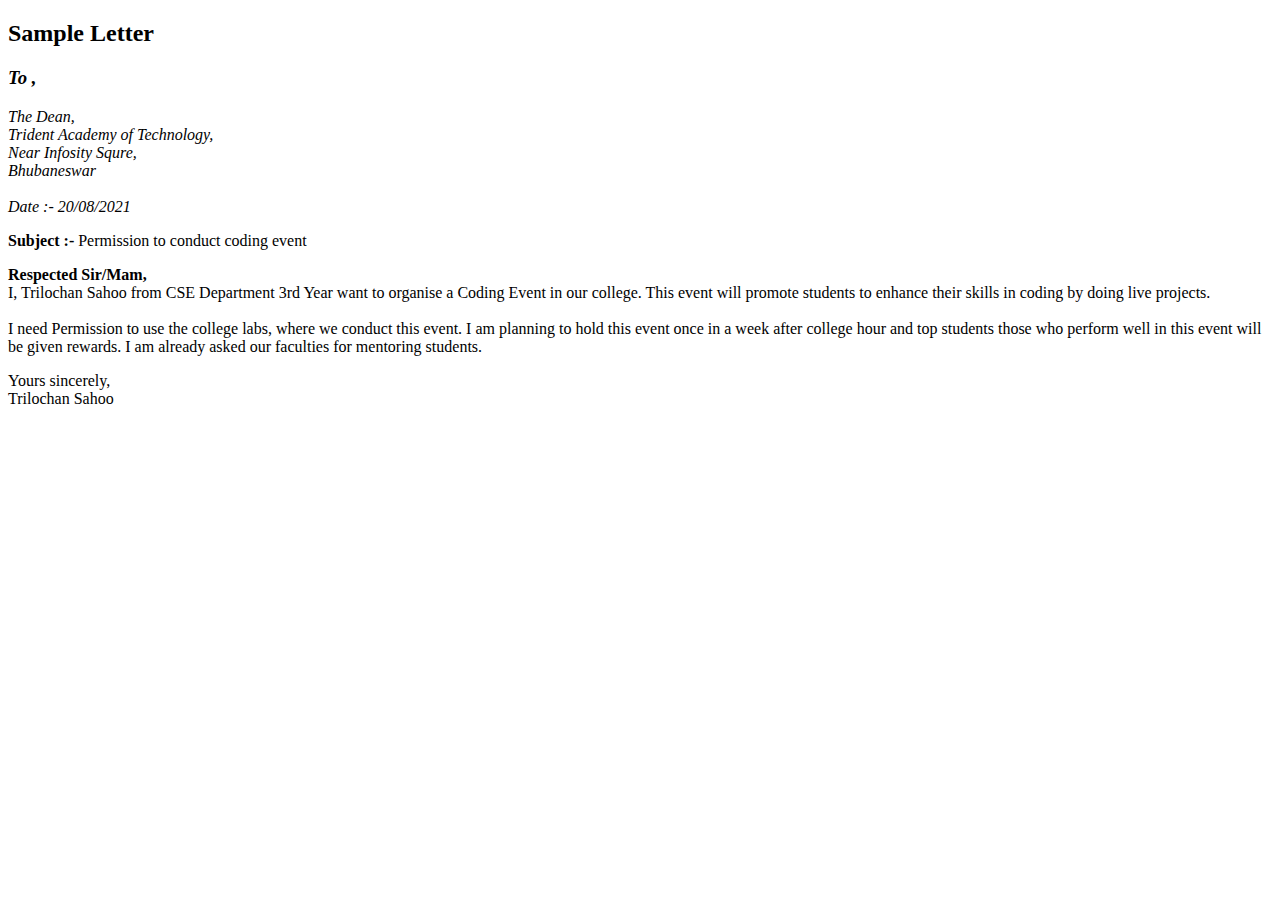
<file: javascript/Devsnest Assignments/THA-01/index.html>
<!DOCTYPE html>
<html lang="en">
<head>
    <meta charset="UTF-8">
    <meta http-equiv="X-UA-Compatible" content="IE=edge">
    <meta name="viewport" content="width=device-width, initial-scale=1.0">
    <title>Permission Letter</title>
</head>
<body>
    <header>
        <h2>Sample Letter</h2>
    </header>
    <address>
        <h3>To ,</h3>
        <p>The Dean,<br>Trident Academy of Technology,<br>Near Infosity Squre,<br>Bhubaneswar<br><br>Date :- 20/08/2021</p>
    </address>
    <section>
        <p><strong>Subject :- </strong>Permission to conduct coding event</p>
    </section>
    <article>
        <p><b>Respected Sir/Mam,</b><br>I, Trilochan Sahoo from CSE Department 3rd Year want to organise a Coding Event in our college. This event will promote students to enhance their skills in coding by doing live projects.<br><br>I need Permission to use the college labs, where we conduct this event. I am planning to hold this event once in a week after college hour and top students those who perform well in this event will be given rewards. I am already asked our faculties for mentoring students. </p>
        Yours sincerely,<br>Trilochan Sahoo <br>
    </article>
</body>
</html>
</file>
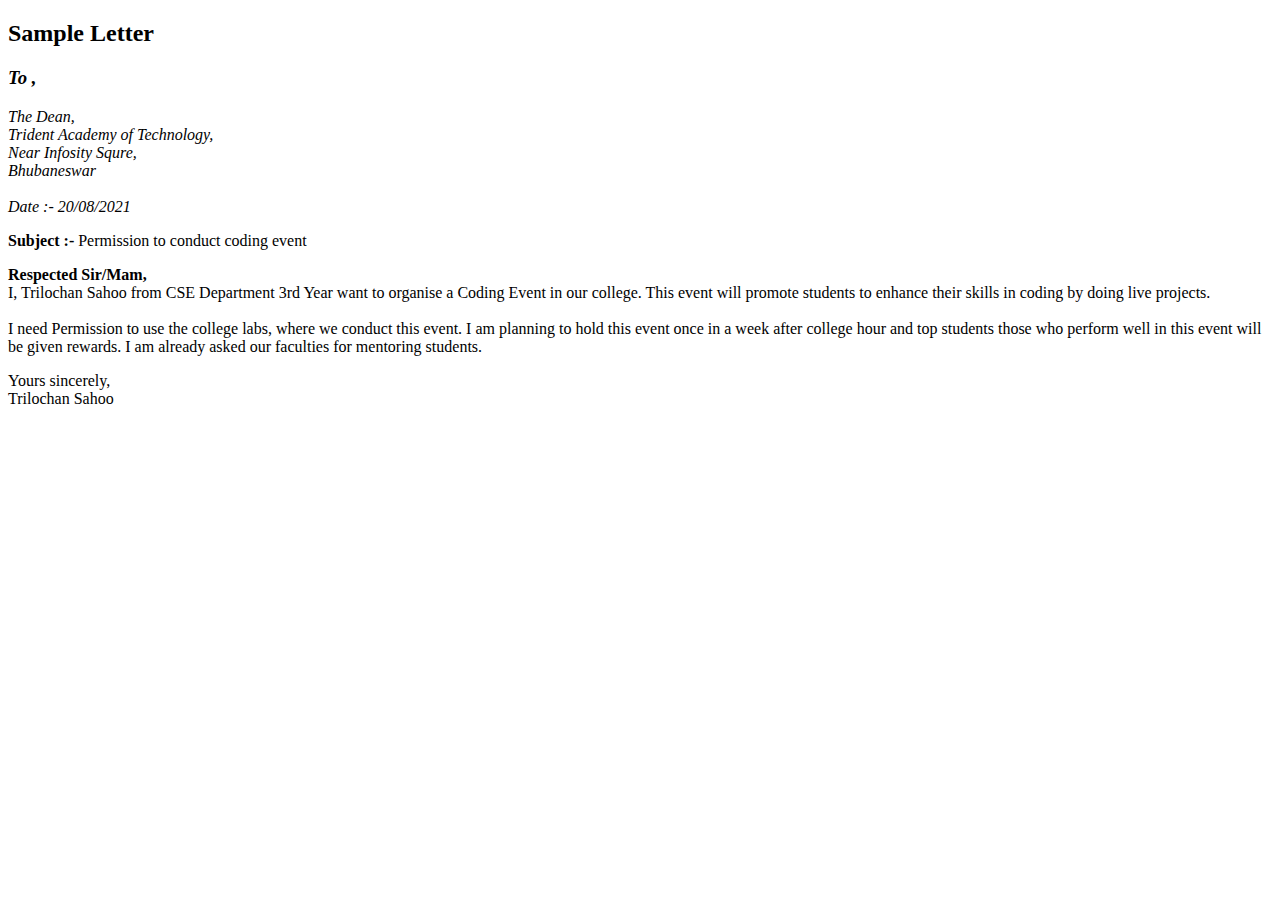
<file: javascript/Devsnest Assignments/THA-02/index.html>
<!DOCTYPE html>
<html lang="en">
<head>
    <meta charset="UTF-8">
    <meta http-equiv="X-UA-Compatible" content="IE=edge">
    <meta name="viewport" content="width=device-width, initial-scale=1.0">
    <title>Permission Letter</title>
</head>
<body>
    <header>
        <h2>Sample Letter</h2>
    </header>
    <address>
        <h3>To ,</h3>
        <p>The Dean,<br>Trident Academy of Technology,<br>Near Infosity Squre,<br>Bhubaneswar<br><br>Date :- 20/08/2021</p>
    </address>
    <section>
        <p><strong>Subject :- </strong>Permission to conduct coding event</p>
    </section>
    <article>
        <p><b>Respected Sir/Mam,</b><br>I, Trilochan Sahoo from CSE Department 3rd Year want to organise a Coding Event in our college. This event will promote students to enhance their skills in coding by doing live projects.<br><br>I need Permission to use the college labs, where we conduct this event. I am planning to hold this event once in a week after college hour and top students those who perform well in this event will be given rewards. I am already asked our faculties for mentoring students. </p>
        Yours sincerely,<br>Trilochan Sahoo <br>
    </article>
</body>

</html>
</file>
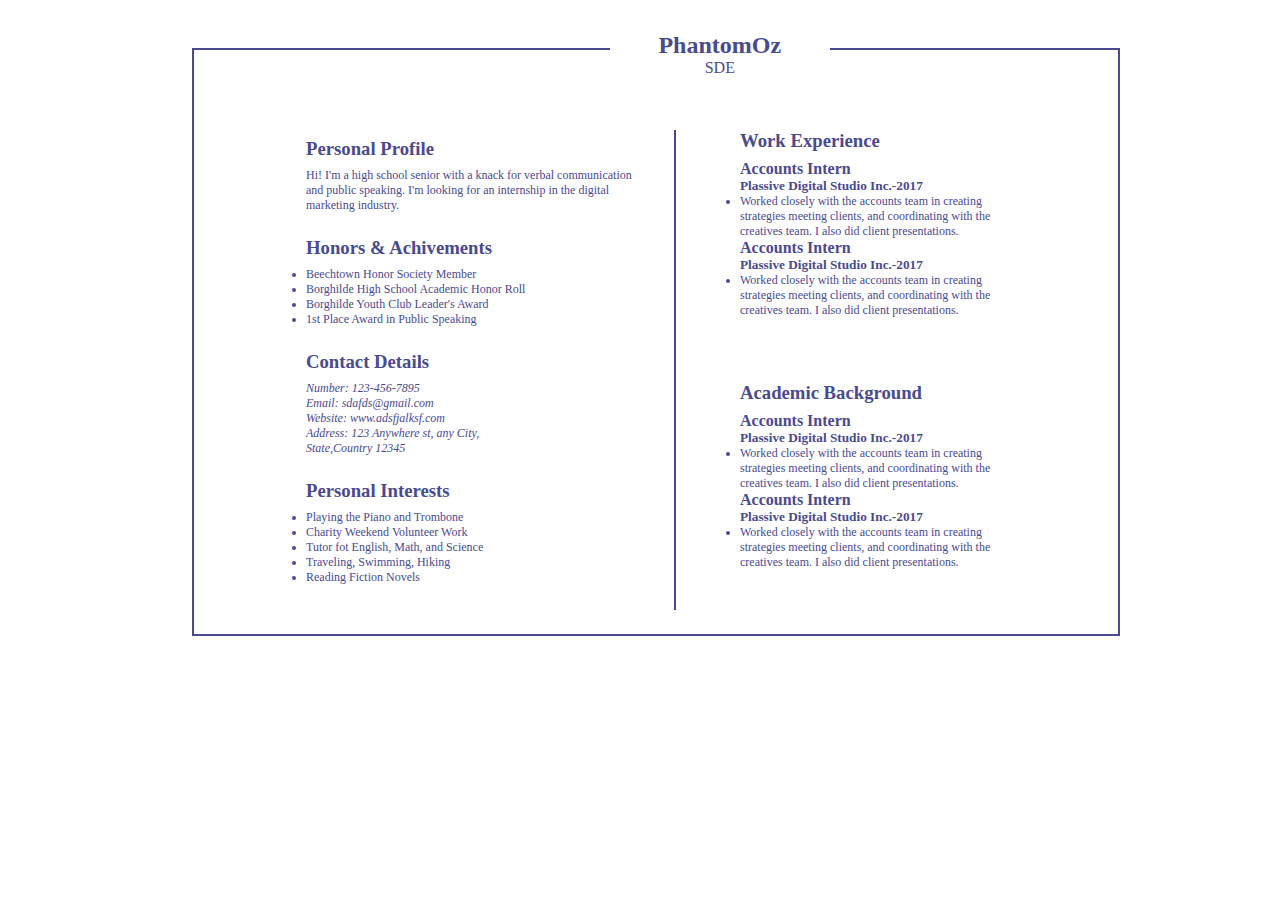
<file: javascript/Devsnest Assignments/THA-03/index.html>
<!DOCTYPE html>
<html lang="en">
<head>
    <meta charset="UTF-8">
    <meta http-equiv="X-UA-Compatible" content="IE=edge">
    <meta name="viewport" content="width=device-width, initial-scale=1.0">
    <title>portfolio</title>
    <link rel="stylesheet" href="style.css">
</head>
<body>
    <section>
        <header class="title">
            <h2>PhantomOz</h2>
            <p>SDE</p>
        </header>
        <main>
            <article>
                <div class="container">
                    <h3>Personal Profile</h3>
                    <p>
                        Hi! I'm a high school senior with a knack for verbal communication and public speaking. I'm looking for an internship in the digital marketing industry.
                    </p>
                </div>
                <div class="container">
                    <h3>
                        Honors & Achivements
                    </h3>
                    <ul>
                        <li>Beechtown Honor Society Member</li>
                        <li>Borghilde High School Academic Honor Roll</li>
                        <li>Borghilde Youth Club Leader's Award</li>
                        <li>1st Place Award in Public Speaking</li>
                    </ul>
                </div>
                <div class="container">
                    <h3>Contact Details</h3>
                    <address>
                        Number: 123-456-7895<br> 
                        Email: sdafds@gmail.com<br>
                        Website: www.adsfjalksf.com<br>
                        Address: 123 Anywhere st, any City,<br>
                        State,Country 12345
                    </address>
                </div>
                <div class="container">
                    <h3>Personal Interests</h3>
                    <ul>
                        <li>Playing the Piano and Trombone</li>
                        <li>Charity Weekend Volunteer Work</li>
                        <li>Tutor fot English, Math, and Science</li>
                        <li>Traveling, Swimming, Hiking
                        </li>
                        <li>Reading Fiction Novels</li>
                    </ul>
                </div>
            </article>
            <div class="vl"></div>
            <article>
                <div class="container-r">
                    <h3>Work Experience</h3>
                    <h4>Accounts Intern</h4>
                    <h5>Plassive Digital Studio Inc.-2017</h5>
                    <ul>
                        <li>Worked closely with the accounts team in creating strategies meeting clients, and coordinating with the creatives team. I also did client presentations.</li>
                    </ul>
                    <h4>Accounts Intern</h4>
                    <h5>Plassive Digital Studio Inc.-2017</h5>
                    <ul>
                        <li>Worked closely with the accounts team in creating strategies meeting clients, and coordinating with the creatives team. I also did client presentations.</li>
                    </ul>
                </div>

                <div class="container-r">
                    <h3>Academic Background</h3>
                    <h4>Accounts Intern</h4>
                    <h5>Plassive Digital Studio Inc.-2017</h5>
                    <ul>
                        <li>Worked closely with the accounts team in creating strategies meeting clients, and coordinating with the creatives team. I also did client presentations.</li>
                    </ul>
                    <h4>Accounts Intern</h4>
                    <h5>Plassive Digital Studio Inc.-2017</h5>
                    <ul>
                        <li>Worked closely with the accounts team in creating strategies meeting clients, and coordinating with the creatives team. I also did client presentations.</li>
                    </ul>
                </div>
            </article>
        </main>
    </section>
</body>
</html>
</file>
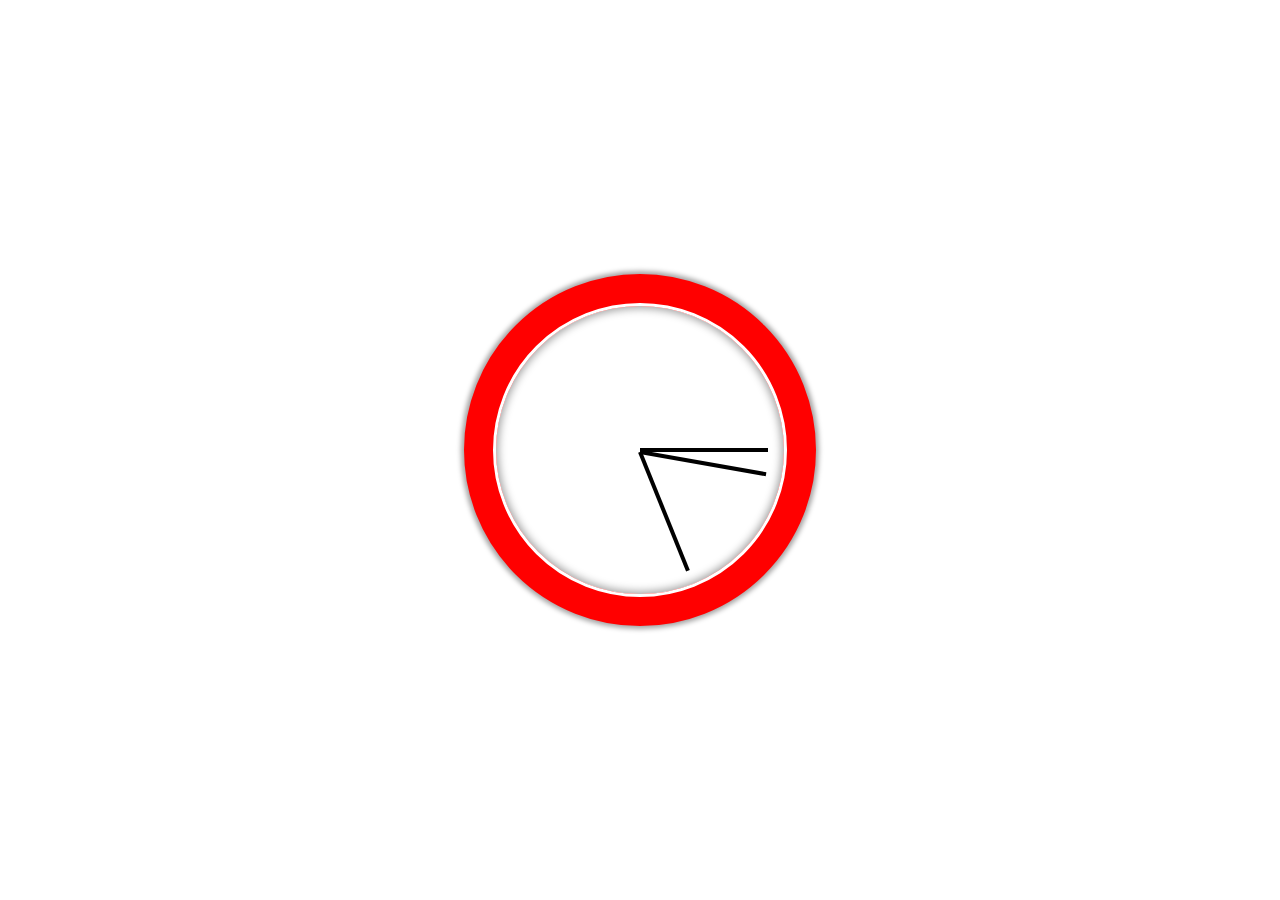
<file: javascript/Devsnest Assignments/THA-04/index.html>
<!DOCTYPE html>
<html lang="en">
<head>
    <meta charset="UTF-8">
    <meta http-equiv="X-UA-Compatible" content="IE=edge">
    <meta name="viewport" content="width=device-width, initial-scale=1.0">
    <title>clock</title>
    <link rel="stylesheet" href="style.css">
</head>
<body>
    <div class="clock">
    </div>
    <div class="clock_hand min">
    </div>
    <div class="clock_hand sec">
    </div>
    <div class="clock_hand hour">
    </div>
</body>
</html>
</file>
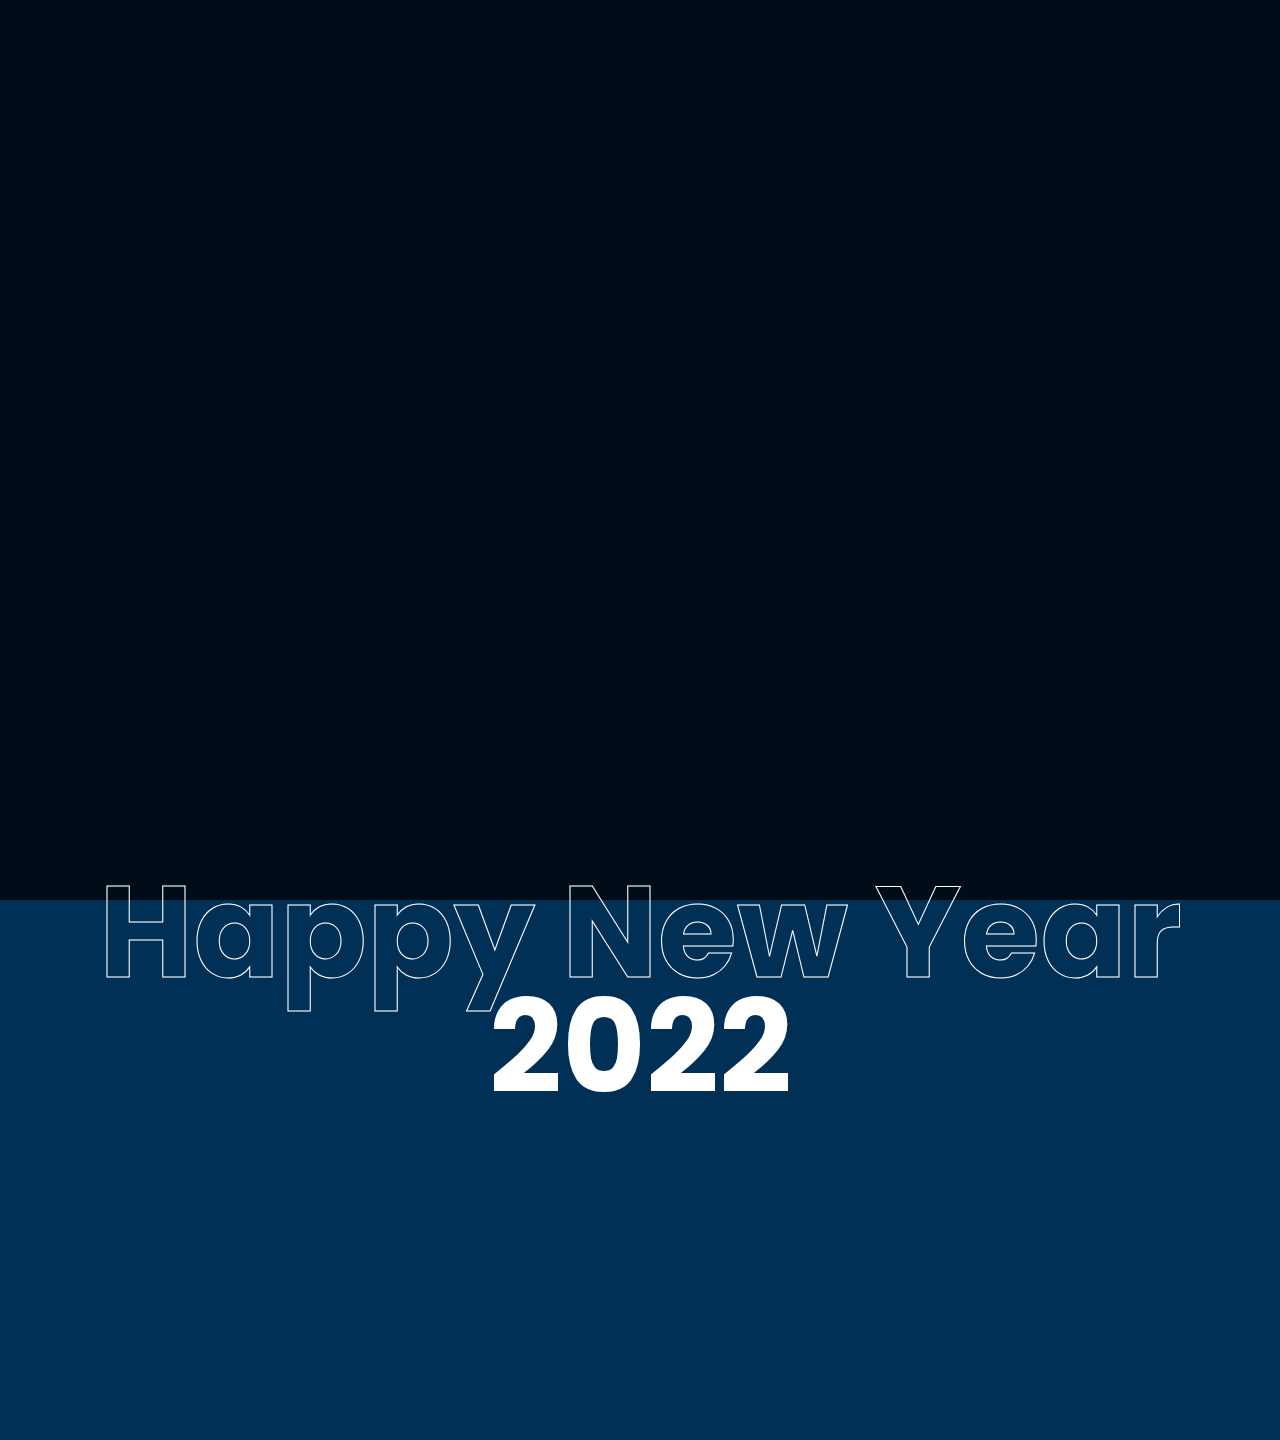
<file: javascript/Fun Project/fireworks/index.html>
<!DOCTYPE html>
<html lang="en"> 
<head>
    <meta charset="UTF-8">
    <meta http-equiv="X-UA-Compatible" content="IE=edge">
    <meta name="viewport" content="width=device-width, initial-scale=1.0">
    <title>Happy New Year</title>
    <link rel="stylesheet" href="style.css">
</head>
<body>
    <section class="fireworks" id="sec1">
    </section>
    <section class="content" id="sec2">
        <h2>
            Happy New Year <c>2022</c>
        </h2>
    </section>
    <script src="https://code.jquery.com/jquery-3.6.0.min.js" integrity="sha256-/xUj+3OJU5yExlq6GSYGSHk7tPXikynS7ogEvDej/m4=" crossorigin="anonymous"></script>
    <script src="jquery.fireworks.js"></script>
    <script>
        $('.fireworks').fireworks({
            sound:true,
            opacity:0.9,
            width:'100%',
            height:'100%'
        });
    </script>
</body>
</html>
</file>
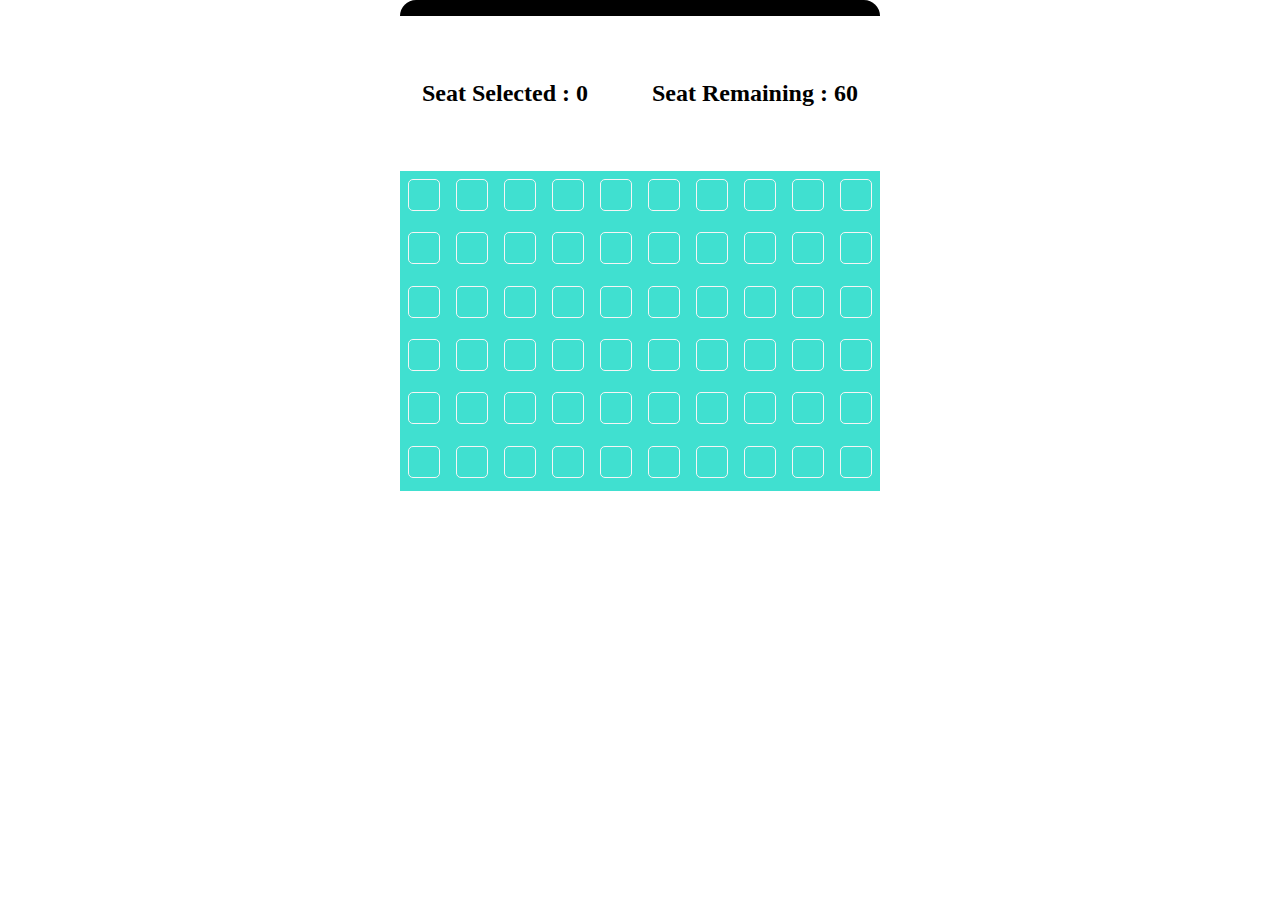
<file: javascript/Devsnest Assignments/THA-08/Book Ticket/index.html>
<!DOCTYPE html>
<html lang="en">
<head>
    <meta charset="UTF-8">
    <meta http-equiv="X-UA-Compatible" content="IE=edge">
    <meta name="viewport" content="width=device-width, initial-scale=1.0">
    <title>Book Ticket</title>
    <link rel="stylesheet" href="style.css">
</head>
<body>
    <section>
        <div class="screen">
        </div>
    </section>
    <section>
        <div class="seat_details">
            <h2>Seat Selected : <span class="selected">0</span></h2>
            <h2>Seat Remaining : <span class="remaining">60</span></h2>
        </div>
    </section>
    <section>
        <div class="container">
            <div class="seat"></div>
            <div class="seat"></div>
            <div class="seat"></div>
            <div class="seat"></div>
            <div class="seat"></div>
            <div class="seat"></div>
            <div class="seat"></div>
            <div class="seat"></div>
            <div class="seat"></div>
            <div class="seat"></div>
            <div class="seat"></div>
            <div class="seat"></div>
            <div class="seat"></div>
            <div class="seat"></div>
            <div class="seat"></div>
            <div class="seat"></div>
            <div class="seat"></div>
            <div class="seat"></div>
            <div class="seat"></div>
            <div class="seat"></div>
            <div class="seat"></div>
            <div class="seat"></div>
            <div class="seat"></div>
            <div class="seat"></div>
            <div class="seat"></div>
            <div class="seat"></div>
            <div class="seat"></div>
            <div class="seat"></div>
            <div class="seat"></div>
            <div class="seat"></div>
            <div class="seat"></div>
            <div class="seat"></div>
            <div class="seat"></div>
            <div class="seat"></div>
            <div class="seat"></div>
            <div class="seat"></div>
            <div class="seat"></div>
            <div class="seat"></div>
            <div class="seat"></div>
            <div class="seat"></div>
            <div class="seat"></div>
            <div class="seat"></div>
            <div class="seat"></div>
            <div class="seat"></div>
            <div class="seat"></div>
            <div class="seat"></div>
            <div class="seat"></div>
            <div class="seat"></div>
            <div class="seat"></div>
            <div class="seat"></div>
            <div class="seat"></div>
            <div class="seat"></div>
            <div class="seat"></div>
            <div class="seat"></div>
            <div class="seat"></div>
            <div class="seat"></div>
            <div class="seat"></div>
            <div class="seat"></div>
            <div class="seat"></div>
            <div class="seat"></div>
        </div>
    </section>
    <script src="app.js"></script>
</body>
</html>
</file>
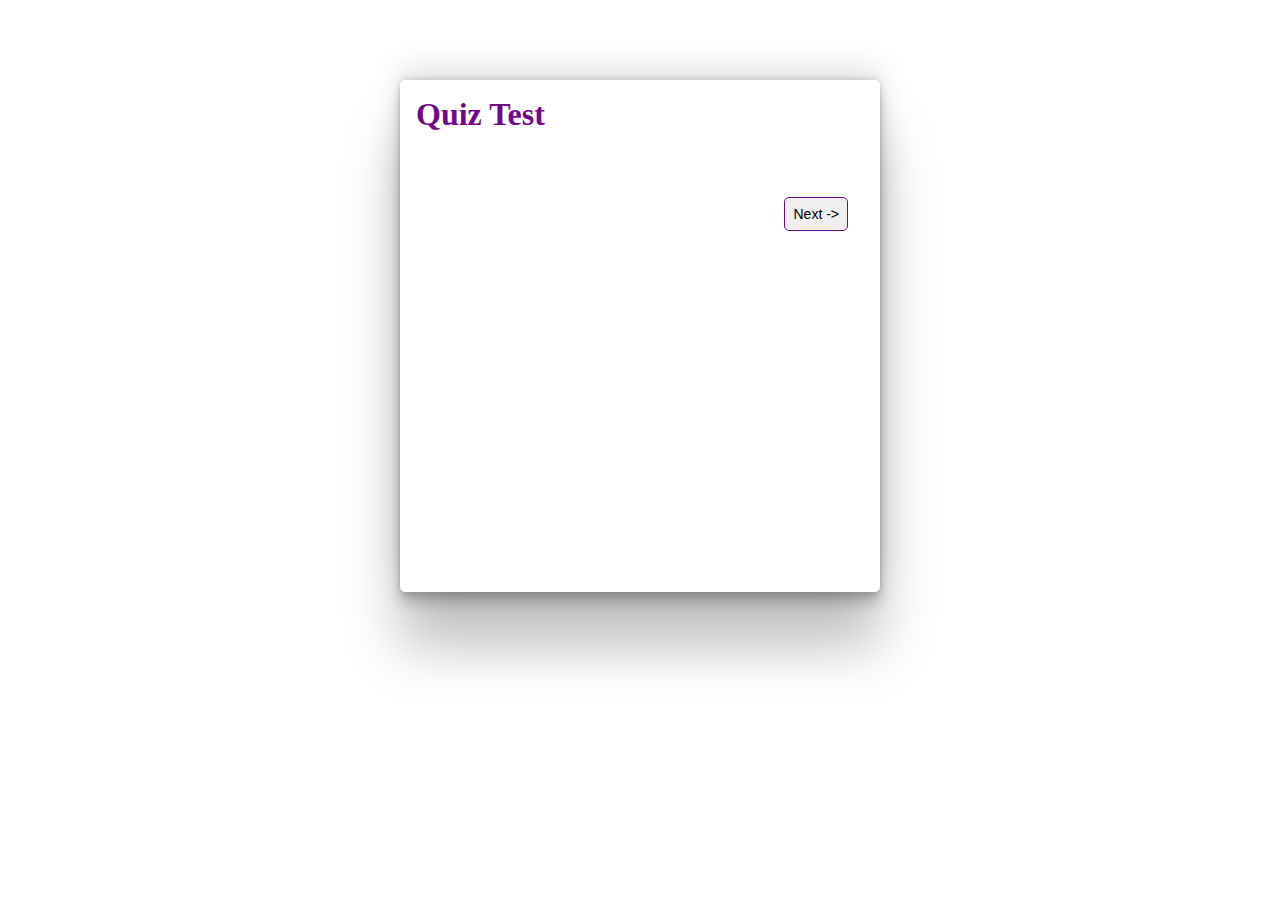
<file: javascript/Devsnest Assignments/THA-10 -11/Quiz Test/index.html>
<!DOCTYPE html>
<html lang="en">
<head>
    <meta charset="UTF-8">
    <meta http-equiv="X-UA-Compatible" content="IE=edge">
    <meta name="viewport" content="width=device-width, initial-scale=1.0">
    <title>Document</title>
    <link rel="stylesheet" href="style.css">
</head>
<body>
    <section>
        <div>
            <header>
                <h1>Quiz Test</h1>
            </header>
        </div>
        <div class="container">
            <div class="question">
                <h3 class="question_title"></h3>
            </div>
            <div class="choices">
            </div>
            <div class="next_ques">
                <button class="next">Next -></button>
            </div>
        </div>
    </section>
    <script src="feature.js"></script>
</body>
</html>
</file>
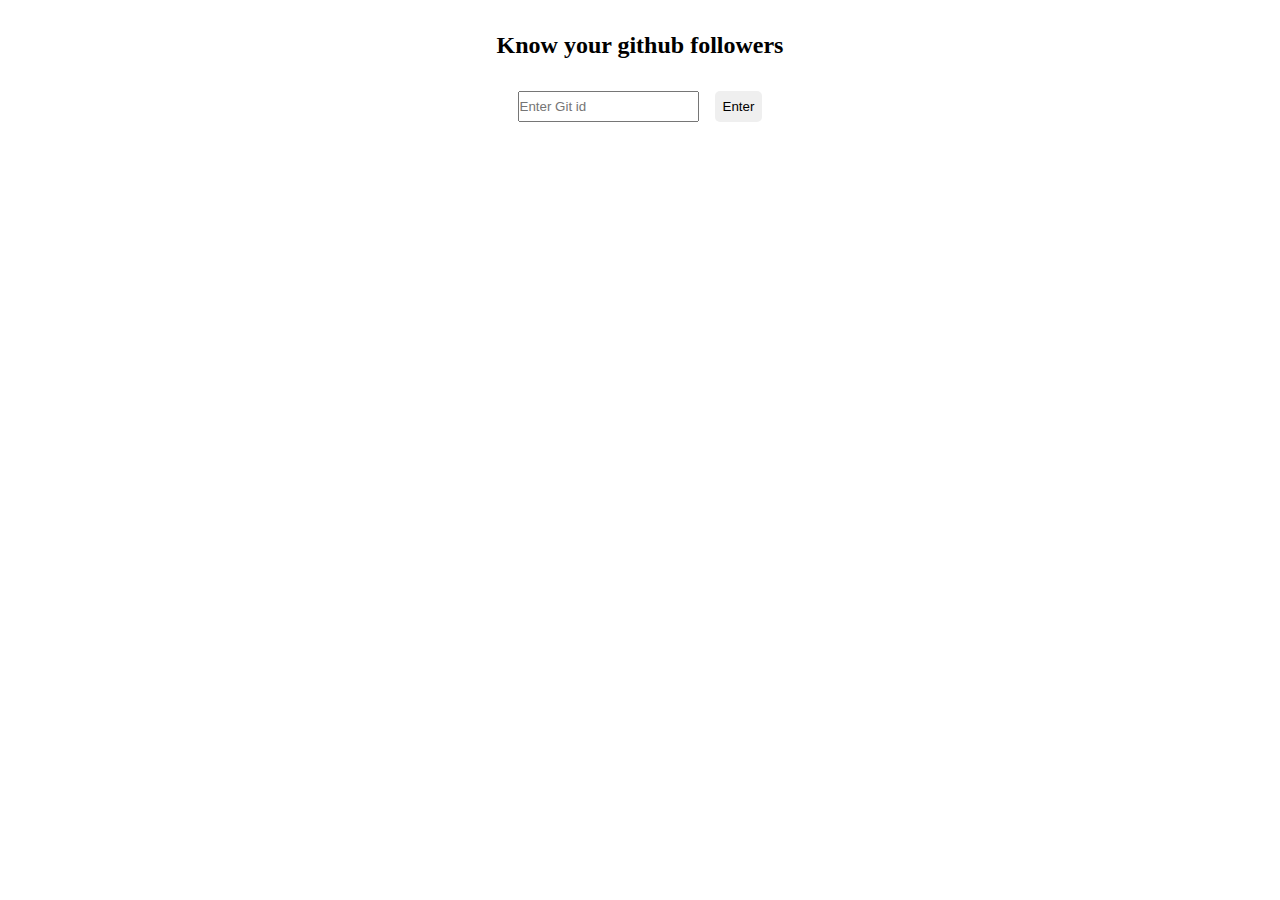
<file: javascript/Devsnest Assignments/THA-13/git-API/index.html>
<!DOCTYPE html>
<html lang="en">
<head>
    <meta charset="UTF-8">
    <meta http-equiv="X-UA-Compatible" content="IE=edge">
    <meta name="viewport" content="width=device-width, initial-scale=1.0">
    <title>THA-13</title>
    <link href="https://cdn.jsdelivr.net/npm/bootstrap@5.0.2/dist/css/bootstrap.min.css" rel="stylesheet" integrity="sha384-EVSTQN3/azprG1Anm3QDgpJLIm9Nao0Yz1ztcQTwFspd3yD65VohhpuuCOmLASjC" crossorigin="anonymous">
    <link rel="stylesheet" href="style.css">
</head>
<body>
    <header>
        <h2>Know your github followers</h2>
    </header>
    <section>
        <input type="text" id="userInput" placeholder="Enter Git id">
        <button id="btn">Enter</button>
    </section>
    <section class="section">
    </section>
    <script src="feature.js"></script>
    <script src="https://cdn.jsdelivr.net/npm/bootstrap@5.0.2/dist/js/bootstrap.bundle.min.js" integrity="sha384-MrcW6ZMFYlzcLA8Nl+NtUVF0sA7MsXsP1UyJoMp4YLEuNSfAP+JcXn/tWtIaxVXM" crossorigin="anonymous"></script>
</body>
</html>
</file>
<file: javascript/Devsnest Assignments/THA-03/style.css>
*{
    margin: 0;
    padding: 0;
    box-sizing: border-box;
}


section{
    margin: 3rem 10rem 1rem 12rem;
    border: 2px solid rgb(74, 74, 143);
    padding: 2rem 6rem 0rem 6rem;
    color: rgb(74, 74, 143) ;
}

section .title{
    margin-left: 20rem;
    height: 3rem;
    width: 30%;
    position: relative;
    text-align: center;
    top: -50px;
    background-color: white;
}

main{
    display: flex;
}

.container{
    width: 24rem;
    padding: 0.5rem 2rem 1rem 1rem;
}

.container-r{
    padding-bottom: 4rem;
}

.container h3, .container-r h3{
    margin-bottom: 0.5rem;
}

.container p,li,address{
    font-size: 12px;
}
.container-r p,li,address{
    font-size: 12px;
}

.vl{
    position: relative;
    border-left: 2px solid rgb(74, 74, 143);
    height: 30rem;
    padding: 2rem;
}
</file>
<file: javascript/Devsnest Assignments/THA-04/style.css>
*{
    margin: 0;
    padding: 0;
    box-sizing: border-box;
}

.clock{
    height: 22rem;
    width: 22rem;
    background-color: white;
    position: absolute;
    top: 50%;
    left: 50%;
    transform: translate(-50%,-50%);
    border-radius: 50%;
    border: 2rem solid red;
    outline: 3px solid rgb(255, 255, 255);
    outline-offset: -2rem;
    box-shadow: 0px 0px 5px 3px rgb(165, 164, 164), 0px 0px 8px 2px rgb(158, 158, 158) inset;
}

.clock_hand{
    position: absolute;
    top: 50%;
    left: 50%;
    transform: translate(0,-50%);
    background-color: black;
}
.clock_hand.sec{
    width: 8rem;
    height: 4px;
    
}
.clock_hand.min{
    width: 8rem;
    height: 4px;
    transform-origin: left;
    /* transform: translate(-50%,-50%); */
    transform: rotate(10deg);
}

.clock_hand.hour{
    width: 8rem;
    height: 4px;
    transform-origin: left;
    /* transform: translate(-50%,-50%); */
    transform: rotate(68deg);
}
</file>
<file: javascript/Fun Project/fireworks/style.css>
@import url('https://fonts.googleapis.com/css?family=Poppins:300,400,500,600,700,800,900&display=swap');

*{
    margin: 0;
    padding: 0;
    font-family: 'Poppins', sans-serif;
    scroll-behavior: smooth;
}

body{
    background: #003056;
}

section{
    position: relative;
    width: 100%;
    height: 100vh;
}

.fireworks{
    position: fixed;
}

section.content{
    z-index: 1;
    color: #fff;
    display: flex;
    justify-content: center;
    align-items: center;
    text-align: center;
}

section:nth-child(2).content{
    padding-top: 60vh;
}

section.content h2{
    -webkit-text-stroke: 1px #fff;
	color: transparent;
    font-size: 8em;
    line-height: 0.9em;
}

section.content h2 c{
    color: #fff;
    -webkit-text-stroke: 0 #fff;
}

::-webkit-scrollbar{
    width: 0;
}
</file>
<file: javascript/Devsnest Assignments/THA-08/Book Ticket/style.css>
*{
    margin: 0;
    padding: 0;
    box-sizing: border-box;
}

section{
    display: flex;
    justify-content: center;
}
.screen{
    height: 1rem;
    width: 30rem;
    background-color: black;
    border-radius: 1rem 1rem 0 0;
}
.seat_details{
    margin: 2rem;
    /* padding: 1rem; */
    display:flex;
}
.seat_details h2{
    margin: 2rem;
}

.container{
    height: 20rem;
    width: 30rem;
    background-color: turquoise;
    display: flex;
    flex-wrap: wrap;
}
.container .seat{
    height: 2rem;
    width: 2rem;
    border: 1px solid whitesmoke;
    /* color: turquoise; */
    margin: 0.5rem;
    border-radius: 5px;
    cursor: pointer;
}
.container .seat:hover{
    background: rgb(236, 236, 236);
}

.active{
    background: white;
    color: black;
    text-align: center;
    padding-top: 0.5rem;
}
</file>
<file: javascript/Devsnest Assignments/THA-10 -11/Quiz Test/style.css>
*{
    margin: 0;
    padding: 0;
    box-sizing: border-box;
}

section{
    height: 32rem;
    width: 30rem;
    margin: 5rem auto auto auto;
    /* border: 2px solid rgb(113, 8, 139); */
    display: flex;
    flex-direction: column;
    border-radius: 5px;
    box-shadow: rgba(0, 0, 0, 0.25) 0px 54px 55px, rgba(0, 0, 0, 0.12) 0px -12px 30px, rgba(0, 0, 0, 0.12) 0px 4px 6px, rgba(0, 0, 0, 0.17) 0px 12px 13px, rgba(0, 0, 0, 0.09) 0px -3px 5px;
}

div header h1{
    margin: 1rem;
    justify-content: flex-start;
    color: rgb(113, 8, 139);
}

div h3{
    margin: 0.5rem 1rem;
    color: rgb(129, 129, 129);
}

div .choices{
    margin: 1rem;
    padding: 0.5rem;
    display: flex;
    flex-direction: column;
    /* background-color: rgb(250, 210, 184); */
    border: none;
    text-align: center;
    /* font-size: 15px; */
}

.choices button{
    margin: 1rem;
    padding: 0.5rem;
    /* background-color: rgb(218, 184, 250); */
    border: none;
    cursor: pointer;
    font-size: 15px;
    font-weight: 500;
}

.choices button:hover{
    background-color: rgb(234, 219, 236);
}

.correct{
    background-color: rgb(212, 255, 147);
    color: black;
}
.wrong{
    background-color: rgb(255, 189, 189);
    color: black;
}

.next_ques{
    /* margin: 1rem; */
    /* padding: 0.5rem; */
    display: flex;
    justify-content: end;
}
.next{
    margin: 0rem 2rem;
    margin-bottom: auto;
    padding: 0.5rem;
    border: 1px solid rgb(113, 8, 139);
    border-radius: 5px;
    font-size: 14px;
}

.next:hover{
    border: none;
    background-color: rgb(113, 8, 139);
    color: white;
    font-size: 15px;
}

@media screen and (max-width: 768px){
    section{
        height: 33rem;
        width: 20rem;
        margin: 5rem 1rem;       
    }
}
</file>
<file: javascript/Devsnest Assignments/THA-13/git-API/style.css>
*{
    margin: 0;
    padding: 0;
    box-sizing: border-box;
    /* background-color: rgb(247, 247, 247); */
}

header,section{
    display: flex;
    justify-content: center;
}
header{
    margin: 2rem auto;
}

.section{
    margin: 2rem;
    padding: 2rem;
    flex-wrap: wrap;
}

.card{
    margin: 1rem 1rem;
    padding: 1rem;
    border: none;
    box-shadow: 0px 0px 43px -18px rgba(0,0,0,0.75);
}
#btn{
    margin-left: 1rem;
    border: none;
    padding: 0.5rem;
    border-radius: 5px;
}

#btn:hover{
    background-color: blue;
    color: white;
}
</file>
